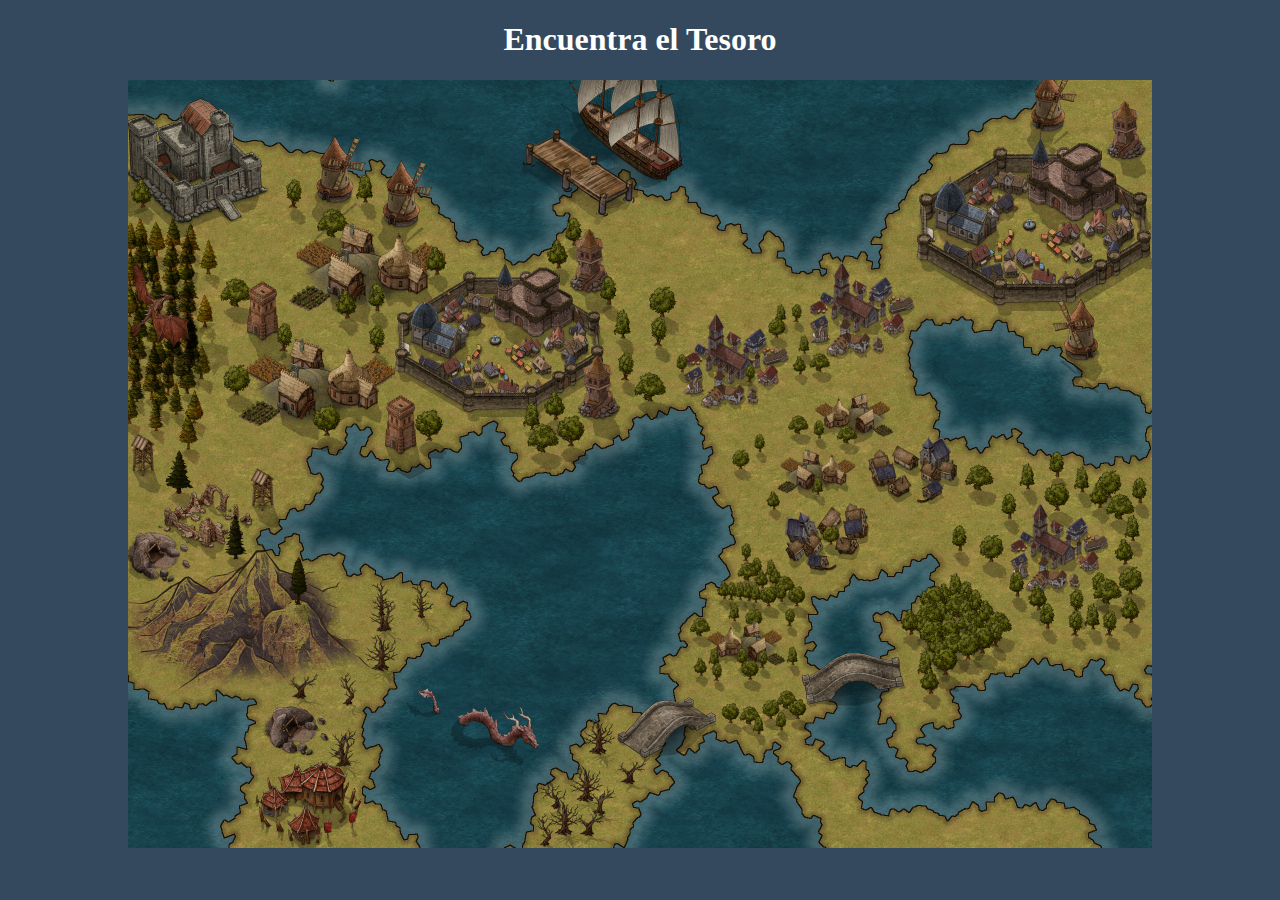
<file: index.html>
<!DOCTYPE html>
<html lang="es">
    <head>
        <meta charset="UTF-8">
        <meta http-equiv="X-UA-Compatible" content="IE=edge">
        <meta name="viewport" content="width=device-width, initial-scale=1.0">
        <title>Mapa del Tesoro</title>
        <!-- CSS -->
        <link rel="stylesheet" href="Css/main.css">
    </head>

    <body>
        <h1>Encuentra el Tesoro</h1>
        <img src="Mapa/First Island.jpg" id="mapa" width="1024" height="768" atl="">

        <div id="floating-word-container">
            <div id="floating-word"></div>
        </div>

        <script src="Js/functions.js" charset="UTF-8"></script>
        <script src="Js/game.js" charset="UTF-8"></script>
    </body>
</html>
</file>
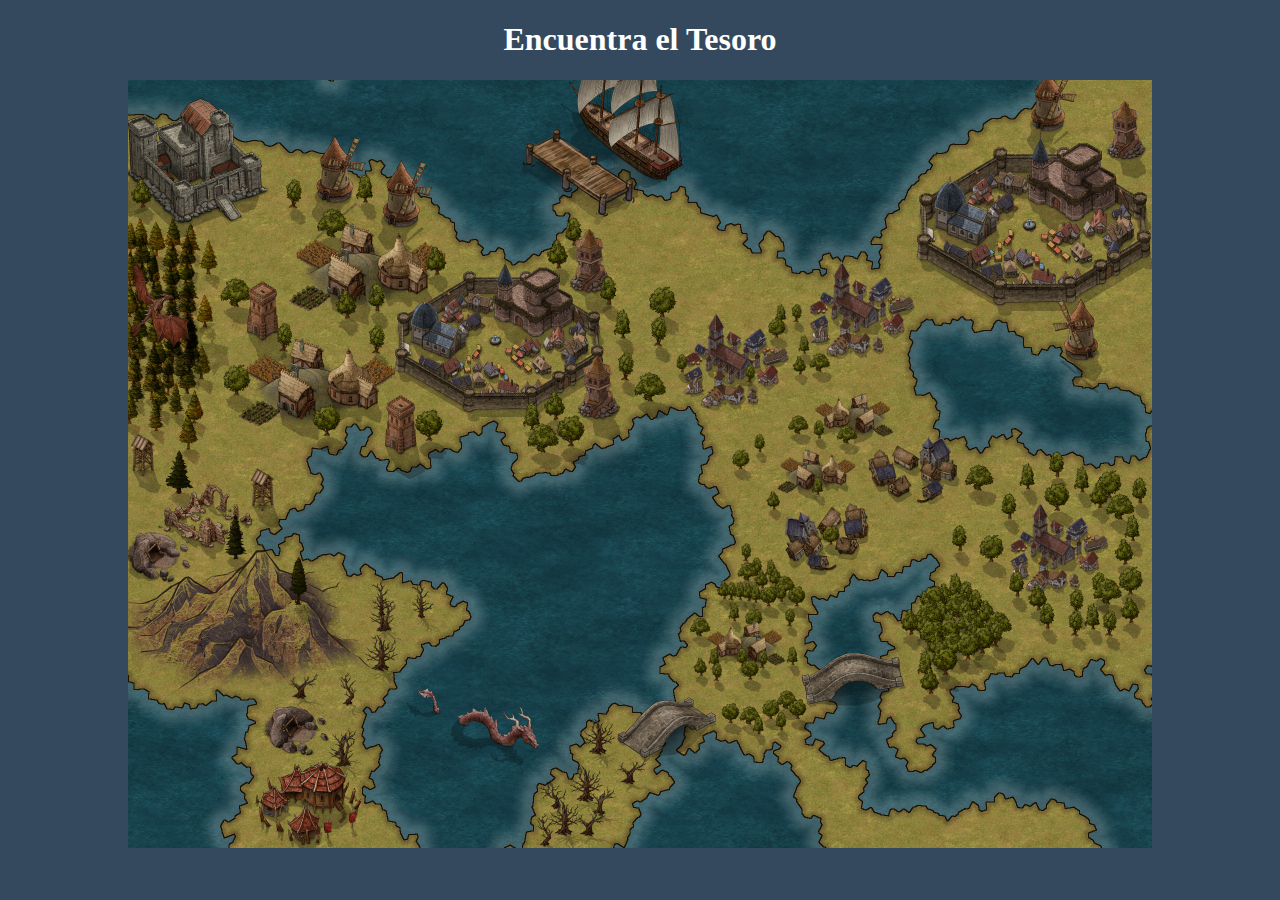
<file: Html/index.html>
<!DOCTYPE html>
<html lang="es">
    <head>
        <meta charset="UTF-8">
        <meta http-equiv="X-UA-Compatible" content="IE=edge">
        <meta name="viewport" content="width=device-width, initial-scale=1.0">
        <title>Mapa del Tesoro</title>
        <!-- CSS -->
        <link rel="stylesheet" href="../Css/main.css">
    </head>

    <body>
        <h1>Encuentra el Tesoro</h1>
        <img src="../Mapa/First Island.jpg" id="mapa" width="1024" height="768" atl="">

        <div id="floating-word-container">
            <div id="floating-word"></div>
        </div>

        <script src="../Js/functions.js" charset="UTF-8"></script>
        <script src="../Js/game.js" charset="UTF-8"></script>
    </body>
</html>
</file>
<file: Css/main.css>
body {
    background: #34495e;
    color: #fff;

    display: flex;
    justify-content: center;
    align-items: center;
    flex-direction: column;

    padding: 0;
    margin: 0;
}

#floating-word-container {
    position: fixed;
    top: 0;
    left: 0;
    width: 100%;
    height: 100%;
    display: flex;
    align-items: center;
    justify-content: center;
    pointer-events: none;
}

#floating-word {
    font-size: 24px;
    color: white;
    padding: 16px;
    opacity: 0;
    transition: opacity 0.5s;
}
</file>
